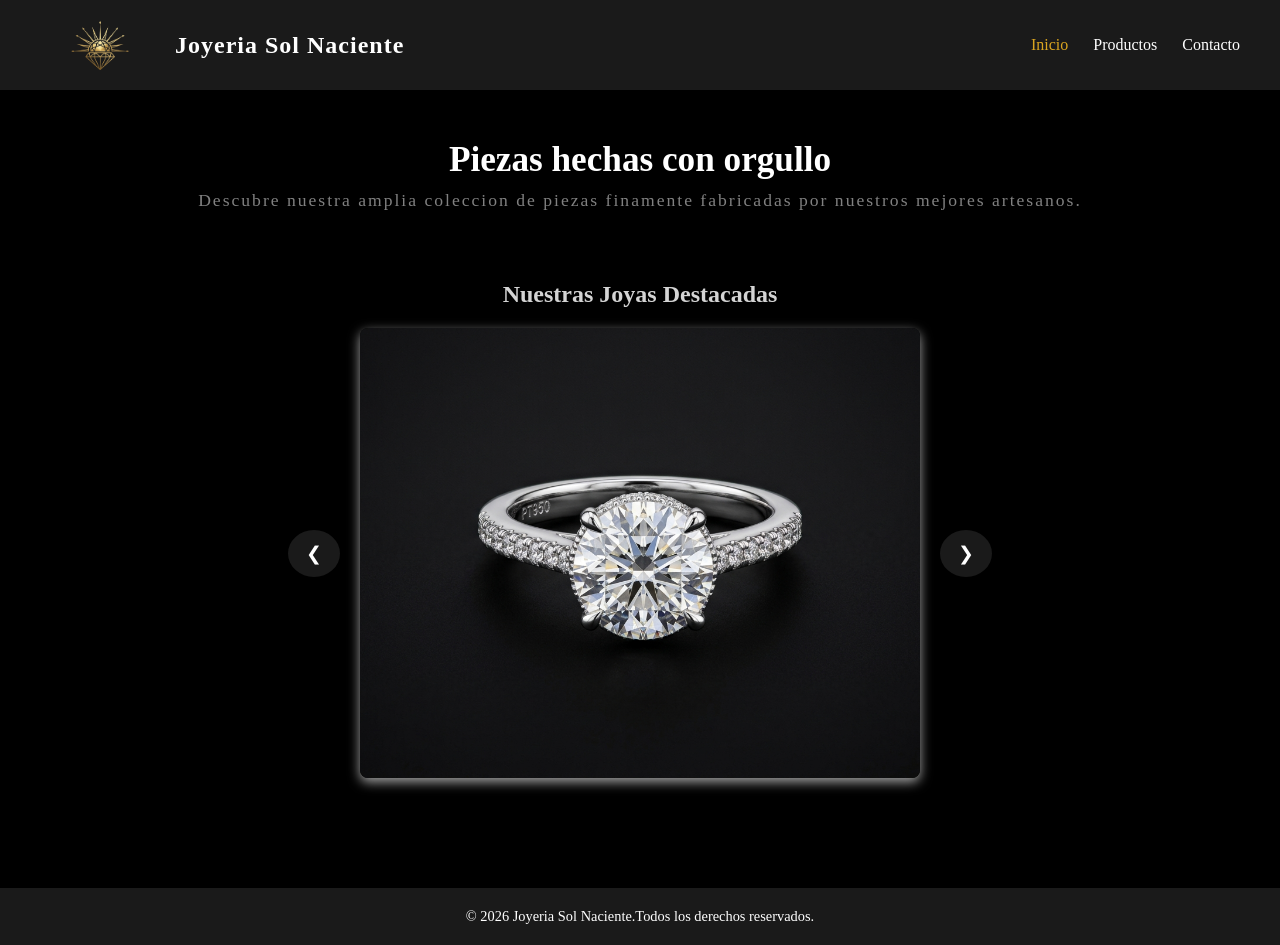
<file: index.html>
<!DOCTYPE html>
<html lang="es">
<head>
    <meta charset="UTF-8">
    <meta name="viewport" content="width=device-width, initial-scale=1.0">
    <title>Joyeria Sol Naciente</title>
    <link rel="stylesheet" href="css/estilo1.css">

</head>
<body>
    <header>
        <div class="logo">
        <img src="assets/loguito.png" alt="Logo Joyeria">
        <h1>Joyeria Sol Naciente</h1>
        </div>
        <nav>
            <ul>
                <li><a href="index.html" class="active">Inicio</a></li>
                <li><a href="producto.html">Productos</a></li>
                <li><a href="contacto.html">Contacto</a></li>
            </ul>
        </nav>
    </header>
    <main>
        <section class="bienvenida">
            <h2>Piezas hechas con orgullo</h2>
            <p>Descubre nuestra amplia coleccion de piezas finamente fabricadas por nuestros mejores artesanos.</p>
        </section>
        <section class="carrusel">
<h2>Nuestras Joyas Destacadas</h2>
    <div class="carrusel-contenedor-interno">
        <button id="btnAnterior" class="btn-control" aria-label="Imagen anterior">&#10094;</button>
        
        <img id="imagenCarrusel" src="" alt="Joya exhibida">
        
        <button id="btnSiguiente" class="btn-control" aria-label="Imagen siguiente">&#10095;</button>
    </div>
        </section>
    </main>
    <footer>
        <p>&copy; 2026 Joyeria Sol Naciente.Todos los derechos reservados.</p>
    </footer>
    <script src="js/carrusel.js"></script>
</body>
</html>
</file>
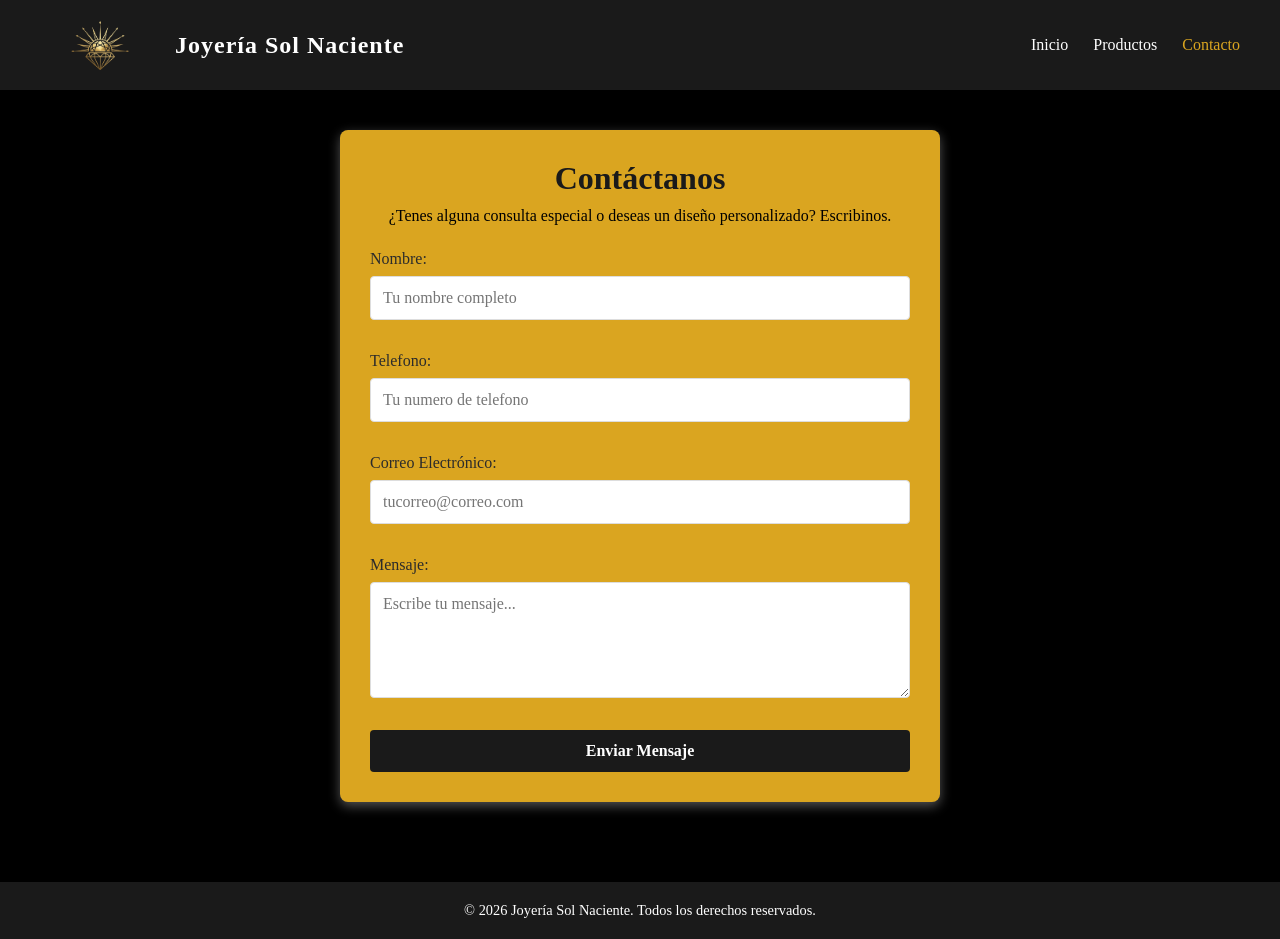
<file: contacto.html>
<!DOCTYPE html>
<html lang="es">
<head>
    <meta charset="UTF-8">
    <meta name="viewport" content="width=device-width, initial-scale=1.0">
    <title>Contactanos! Joyeria Sol Naciente</title>
    <link rel="stylesheet" href="css/estilo1.css">
</head>
<body>
    <header>
        <div class="logo">
            <img src="assets/loguito.png" alt="Logo Joyeria">
            <h1>Joyería Sol Naciente</h1>
        </div>
        <nav>
            <ul>
                <li><a href="index.html">Inicio</a></li>
                <li><a href="producto.html">Productos</a></li>
                <li><a href="contacto.html" class="active">Contacto</a></li>
            </ul>
        </nav>
    </header>
    <main>
        <section class="contacto-seccion">
            <h2>Contáctanos</h2>
            <p>¿Tenes alguna consulta especial o deseas un diseño personalizado? Escribinos.</p>
            
            <form id="formContacto" class="formulario-contacto" novalidate>
                <div class="campo-grupo">
                    <label for="nombre">Nombre:</label>
                    <input type="text" id="nombre" name="nombre" required placeholder="Tu nombre completo">
                    <span class="error-msj" id="errorNombre"></span>
                </div>
                <div class="campo-grupo">
                    <label for="telefono">Telefono:</label>
                    <input type="tel" id="telefono" name="telefono" placeholder="Tu numero de telefono" minlength="10" maxlength="13" required >
                    <span class="error-msj" id="errorTelefono"></span>  
                </div>
                <div class="campo-grupo">
                    <label for="email">Correo Electrónico:</label>
                    <input type="email" id="email" name="email" required placeholder="tucorreo@correo.com">
                    <span class="error-msj" id="errorEmail"></span>
                </div>
                
                <div class="campo-grupo">
                    <label for="mensaje">Mensaje:</label>
                    <textarea id="mensaje" name="mensaje" rows="5" required placeholder="Escribe tu mensaje..."></textarea>
                    <span class="error-msj" id="errorMensaje"></span>
                </div>
                
                <button type="submit" class="btn-enviar">Enviar Mensaje</button>
            </form>
            <div id="resumenEnvio" class="resumen-interno"></div>
        </section>
    </main>
    <footer>
        <p>&copy; 2026 Joyería Sol Naciente. Todos los derechos reservados.</p>
    </footer>
    <script src="js/jscontacto.js"></script>
</body>
</html>
</file>
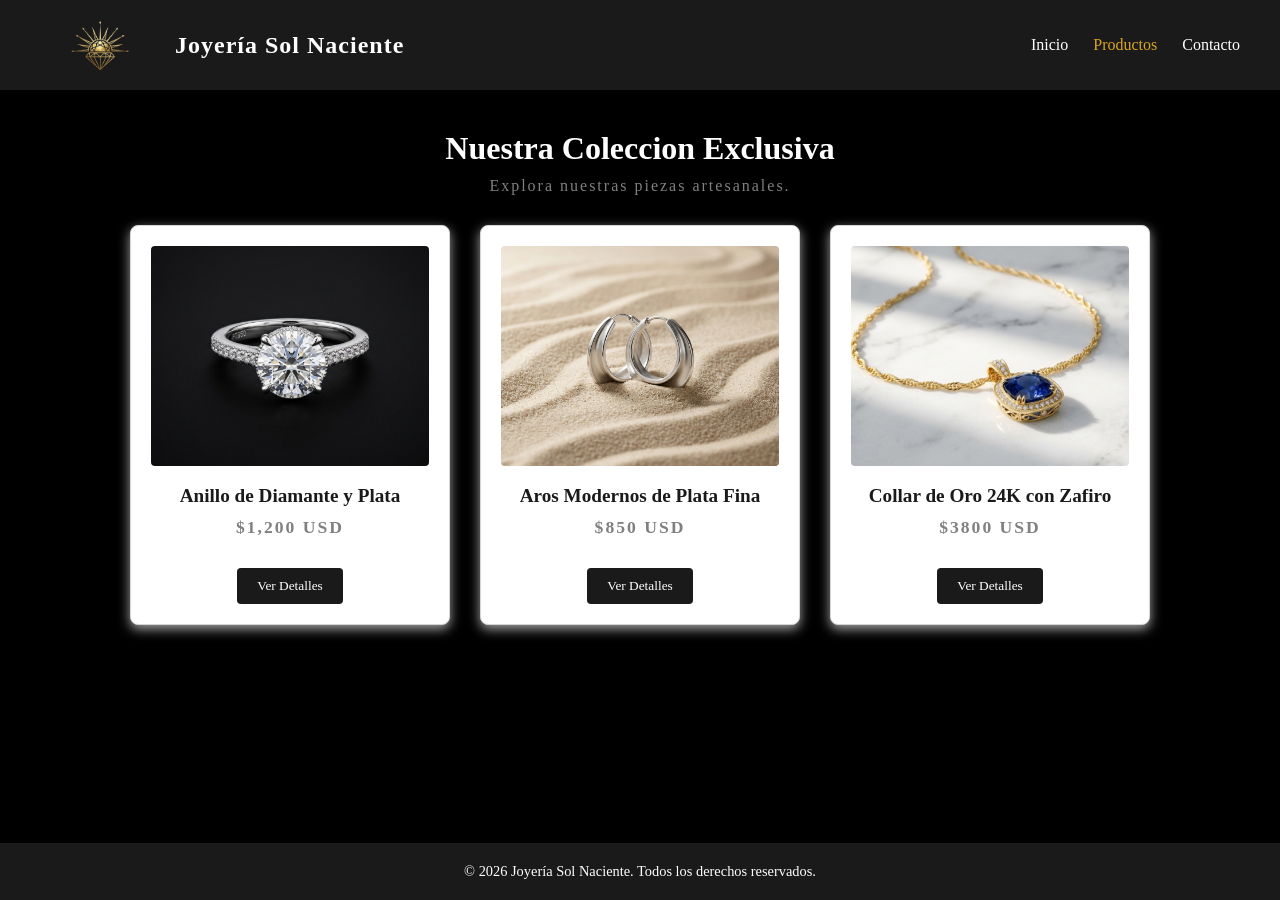
<file: producto.html>
<!DOCTYPE html>
<html lang="es">
<head>
    <meta charset="UTF-8">
    <meta name="viewport" content="width=device-width, initial-scale=1.0">
    <title>Productos Joyeria Sol Naciente</title>
    <link rel="stylesheet" href="css/estilo1.css">
</head>
<body>
    <header>
        <div class="logo">
            <img src="assets/loguito.png" alt="Logo Joyeria">
            <h1>Joyería Sol Naciente</h1>
        </div>
        <nav>
            <ul>
                <li><a href="index.html">Inicio</a></li>
                <li><a href="producto.html" class="active">Productos</a></li>
                <li><a href="contacto.html">Contacto</a></li>
            </ul>
        </nav>
    </header>
    <main>
        <section class="catalogo">
            <h2>Nuestra Coleccion Exclusiva</h2>
            <p>Explora nuestras piezas artesanales.</p>
            <div class="contenedor-productos">
            <article class="tarjeta-producto">
                <img src="assets/anillo.jpg" alt="Anillo de Diamante">
                    <h3>Anillo de Diamante y Plata</h3>
                    <p class="precio">$1,200 USD</p>
                    <button class="btn-comprar">Ver Detalles</button>
            </article>

            <article class="tarjeta-producto">
                    <img src="assets/aros.jpg" alt="Aros colgantes">
                    <h3>Aros Modernos de Plata Fina</h3>
                    <p class="precio">$850 USD</p>
                    <button class="btn-comprar">Ver Detalles</button>
            </article>
            <article class="tarjeta-producto">
                <img src="assets/collar.jpg" alt="Collar de piedra zul">
                <h3>Collar de Oro 24K con Zafiro</h3>
                <p class="precio">$3800 USD</p>
                <button class="btn-comprar">Ver Detalles</button>
            </article>
            </div>
        </section>
    </main>
    <footer>
   <p>&copy; 2026 Joyería Sol Naciente. Todos los derechos reservados.</p>
    </footer>
</body>
</html>
</file>
<file: css/estilo1.css>
*{
    margin: 0;
    padding: 0;
    box-sizing: border-box;
    font-family:Cambria, Cochin, Georgia, Times, 'Times New Roman', serif; 
}
body{
    background-color:black;
    color: white;
    display: flex;
    flex-direction: column;
    min-height: 100vh;
}
main{
    flex: 1;
}
header{
    background-color: #1a1a1a;
    color: white;
    display: flex;
    justify-content: space-between;
    align-items: center;
    padding: 20px 40px;
}
header .logo h1{
    font-size: 1.5rem;
    letter-spacing: 1px;
}
header nav ul{
    list-style: none;
    display: flex;
    gap: 25px;
}
header nav ul li a{
    color: white;
    text-decoration: none;
    font-weight: 500;
    transition: color 0.3s;
}
header nav ul li a:hover,
header nav ul li a.active {
    color: goldenrod;
}
.bienvenida {
    text-align: center;
    padding: 50px 20px;
}
.bienvenida h2 {
    font-size: 2.2rem;
    margin-bottom: 10px;
    color: white;
}
.bienvenida p {
    color: grey;
    font-size: 1.1rem;
    letter-spacing: 2px;
}
/*DISEÑO DEL CARRUSEL*/
.carrusel {
    text-align: center;
    padding: 20px;
    max-width: 600px;
    margin: 0 auto 50px auto;
}
.carrusel h2 {
    margin-bottom: 20px;
    color: #d4d4d4;
}
.carrusel-contenedor-interno {
    display: flex;
    align-items: center;
    justify-content: center;
    gap: 20px;
}
.carrusel-contenedor-interno img {
    width: 100%;
    height: 450px;
    object-fit: cover;
    border-radius: 8px;
    box-shadow: 0 4px 12px rgba(255, 255, 255, 0.642);
}
.btn-control {
    background-color: #1a1a1a;
    color: #fff;
    border: none;
    padding: 12px 18px;
    font-size: 1.2rem;
    cursor: pointer;
    border-radius: 50%;
    transition: background 0.3s;
}
.btn-control:hover {
    background-color: goldenrod;
    color: #1a1a1a;
}
@media (max-width: 768px){
    .carrusel{
        padding: 10px;
        max-width: 100%;
        box-sizing: border-box;
    }
    .carrusel-contenedor-interno{
        gap: 8px;
    }
    .carrusel-contenedor-interno img{
        height: 280px;
    }
    .btn-control{
        padding: 8px 10px;
        font-size: 1rem;
    }
}
/*FOOTER*/
footer {
    background-color: #1a1a1a;
    color:white;
    text-align: center;
    padding: 20px;
    margin-top: 40px;
    font-size: 0.9rem;
}
/*ACOMODAR EL LOGO*/
.logo {
    display: flex;
    align-items: center;
    gap: 15px;
}
.logo img {
    width: 120px;
    height: 50px;
    object-fit: contain;
}
/*ESTO ES DE LA PAGINA PRODUCTO*/
.catalogo {
    padding: 40px 20px;
    text-align: center;
}
.catalogo h2 {
    font-size: 2rem;
    margin-bottom: 10px;
    color: white;
}

.catalogo p {
    color: grey;
    margin-bottom: 30px;
    letter-spacing: 2px;

}
.contenedor-productos {
    display: flex;
    justify-content: center;
    flex-wrap: wrap;
    gap: 30px;
    max-width: 1200px;
    margin: 0 auto;
}
.tarjeta-producto {
    background-color: white;
    border: 1px solid #d4d4d4;
    border-radius: 8px;
    padding: 20px;
    width: 320px;
    text-align: center;
    box-shadow: 0 4px 12px rgba(255, 255, 255, 0.642);
    transition: transform 0.3s;
}
.tarjeta-producto:hover {
    transform: translateY(-5px);
}
.tarjeta-producto img {
    width: 100%;
    height: 220px;
    object-fit: cover;
    border-radius: 4px;
    margin-bottom: 15px;
}

.tarjeta-producto h3 {
    font-size: 1.2rem;
    margin-bottom: 10px;
    color: #1a1a1a;
}
.precio {
    color: goldenrod;
    font-weight: bold;
    font-size: 1.1rem;
    margin-bottom: 15px;
}
.btn-comprar {
    background-color: #1a1a1a;
    color: white;
    border: none;
    padding: 10px 20px;
    border-radius: 4px;
    cursor: pointer;
    transition: background 0.3s;
}
.btn-comprar:hover {
    background-color: goldenrod;
    color: #1a1a1a;
}
/*DISEÑO DEL FORMS*/
.contacto-seccion {
    max-width: 600px;
    margin: 40px auto;
    padding: 30px;
    background-color: goldenrod;
    border-radius: 8px;
    box-shadow: 0 4px 12px rgba(129, 129, 129, 0.644);
    text-align: center;
}

.contacto-seccion h2 {
    font-size: 2rem;
    margin-bottom: 10px;
    color: #1a1a1a;
}
.contacto-seccion p {
    color: black;
    margin-bottom: 25px;
}
.formulario-contacto {
    display: flex;
    flex-direction: column;
    gap: 20px;
    text-align: left;
} 
.campo-grupo {
    display: flex;
    flex-direction: column;
    gap: 8px;
}
.campo-grupo label {
    font-weight: 500;
    color: rgb(43, 43, 43);
}
.campo-grupo input,
.campo-grupo textarea {
    padding: 12px;
    border: 1px solid #ddd;
    border-radius: 4px;
    font-size: 1rem;
    outline: none;
    transition: border-color 0.3s;
}
.campo-grupo input:focus,
.campo-grupo textarea:focus {
    border-color: goldenrod;
}
.btn-enviar {
    background-color: #1a1a1a;
    color: white;
    border: none;
    padding: 12px;
    font-size: 1rem;
    border-radius: 4px;
    cursor: pointer;
    transition: background 0.3s;
    font-weight: bold;
}
.btn-enviar:hover {
    background-color: #d4af37;
    color: #1a1a1a;
}
/*CSS DE VALIDACIONES Y ERRORES DE FORMS*/
.error-msj{
    color:#a33030;
    font-size: 0.8rem;
    margin-top: 4px;
    font-weight: 500;
    display: block;
}
.resumen-interno{ 
    display: none;
    margin-top: 25px;
    padding: 20px;
    border: 2px solid goldenrod;
    border-radius: 8px;
    text-align: left;
    background-color: #1a1a1a;
    color: white;
}
.resumen-interno h3{
    color: goldenrod;
    margin-bottom: 12px;
    text-align: center;
}
.resumen-interno p {
    color: #ccc;
    margin-bottom: 12px;
    text-align: center;
}

.resumen-interno ul {
    list-style: none;
    padding: 0;
    display: flex;
    flex-direction: column;
    gap: 8px;
}
.resumen-interno li {
    background: rgba(255, 255, 255, 0.05);
    padding: 8px 12px;
    border-radius: 4px;
    font-size: 0.95rem;
}
.resumen-interno strong {
    color: goldenrod; 
} 
@media (max-width: 768px){
    header{
        flex-direction: column;
        gap: 15px;
        padding: 15px 20px;
    }
    header nav ul{
        gap: 15px;
    }
    .carrusel-contenedor-interno{
        height: 300px;
    }
    .contacto-seccion {
        width: 90%;
        margin: 20px auto;
        padding: 20px;
    }
}
</file>
